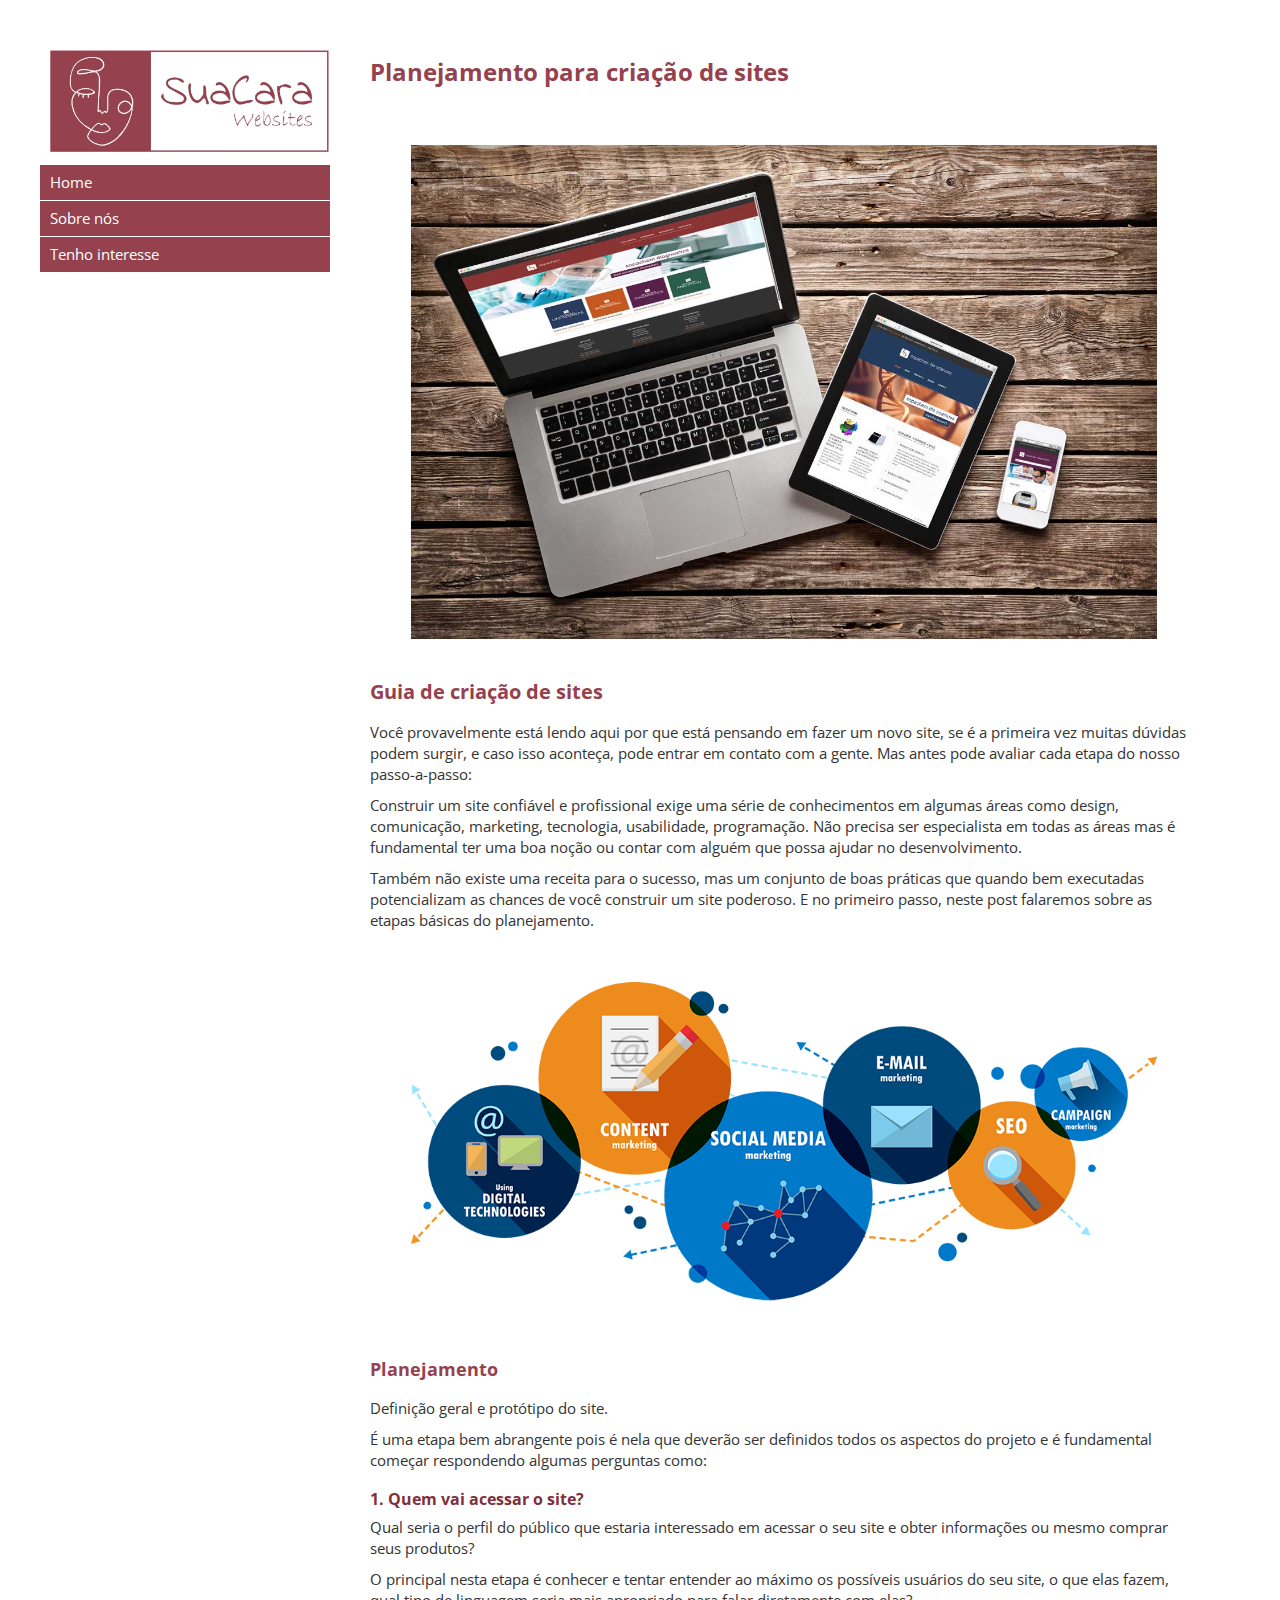
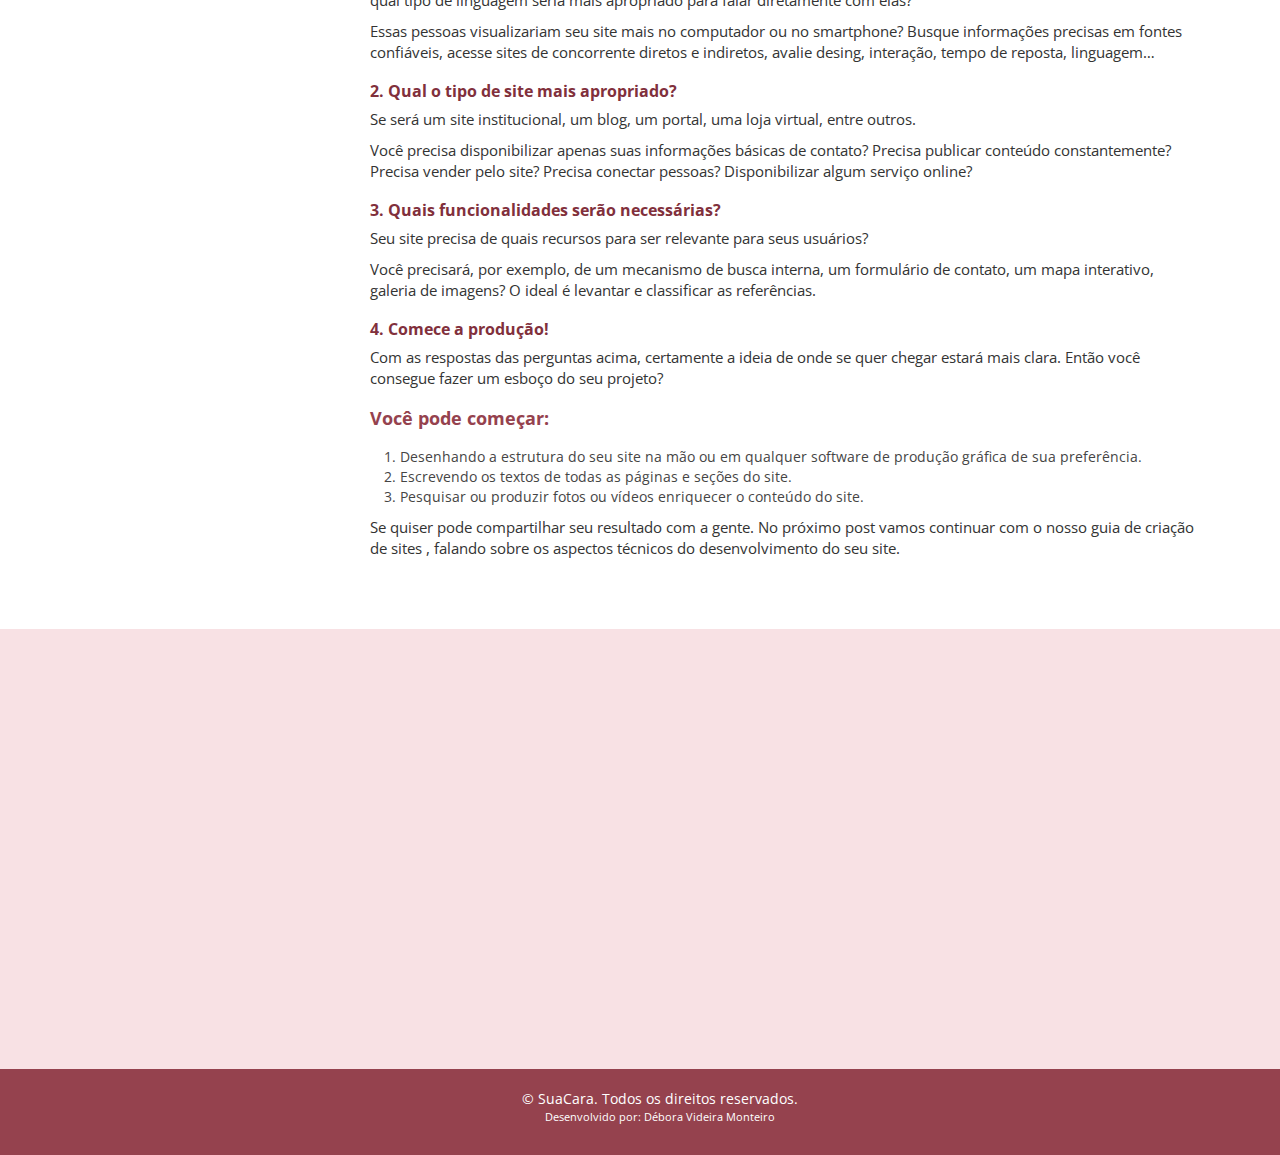
<file: index.html>
<!DOCTYPE html>
<html lang="en">
<head>
    <meta charset="UTF-8">
    <meta http-equiv="X-UA-Compatible" content="IE=edge">
    <meta name="viewport" content="width=device-width, initial-scale=1.0">

    <!-- CSS -->
    <link rel="stylesheet" href="./assets/css/reset.css">
    <link rel="stylesheet" href="./assets/css/style.css">

    <!-- icones -->
    <link rel="shortcut icon" href="./assets/images/favicon.cc"> <!-- 17x17 pixels -->
    <link rel="apple-touch-icon" href="./assets/images/sc-icon-touch-retina.png">
    <link rel="apple-touch-icon" href="./assets/images/icon-touch-retina-iphone.png">
    <link rel="apple-touch-icon" href="./assets/images/icon-touch-retina-ipad.png">

    <!-- Google Fonts -->
    <link rel="preconnect" href="https://fonts.googleapis.com">
    <link rel="preconnect" href="https://fonts.gstatic.com" crossorigin>
    <link href="https://fonts.googleapis.com/css2?family=Open+Sans:wght@300;400;700&display=swap" rel="stylesheet">

    <title>SuaCara Websites</title>
</head>
<body>

    <div class="main-container">
        <section>
            <div class="container">
                <nav>
                    <img id="logo" src="./assets/images/SuaCaraPeq.jpg" alt="SuaCara">
                    <ul>
                        <li><a href="#">Home</a></li>
                        <li><a href="#sobrenos">Sobre nós</a></li>
                        <li><a href="#tenho-interesse">Tenho interesse</a></li>
                    </ul>
                </nav>
                <article>
                    <div class="container">
                        <h1>Planejamento para criação de sites</h1>

                        <img src="./assets/images/web-design-700x300.jpg" alt="Planejamento para criação de sites">

                        <h2 id="sobrenos">Guia de criação de sites</h2>

                        <p>Você provavelmente está lendo aqui por que está pensando em fazer um novo site, se é a primeira vez muitas dúvidas podem surgir, e caso isso aconteça, pode entrar em contato com a gente. Mas antes pode avaliar cada etapa do nosso passo-a-passo:</p>

                        <p>Construir um site confiável e profissional exige uma série de conhecimentos em algumas áreas como design, comunicação, marketing, tecnologia, usabilidade, programação. Não precisa ser especialista em todas as áreas mas é fundamental ter uma boa noção ou contar com alguém que possa ajudar no desenvolvimento.</p>

                        <p>Também não existe uma receita para o sucesso, mas um conjunto de boas práticas que quando bem executadas potencializam as chances de você construir um site poderoso. E no primeiro passo, neste post falaremos sobre as etapas básicas do planejamento.</p>

                        <img src="./assets/images/digital-marketing-services-by-cpcc-2257.png" alt="">

                        <h3>Planejamento</h3>

                        <p>Definição geral e protótipo do site.</p>
                        <p>É uma etapa bem abrangente pois é nela que deverão ser definidos todos os aspectos do projeto e é fundamental começar respondendo algumas perguntas como:</p>

                        <h4>1. Quem vai acessar o site? </h4>

                        <p>Qual seria o perfil do público que estaria interessado em acessar o seu site e obter informações ou mesmo comprar seus produtos?</p>

                        <p>O principal nesta etapa é conhecer e tentar entender ao máximo os possíveis usuários do seu site, o que elas fazem, qual tipo de linguagem seria mais apropriado para falar diretamente com elas?</p>

                        <p>Essas pessoas visualizariam seu site mais no computador ou no smartphone? Busque informações precisas em fontes confiáveis, acesse sites de concorrente diretos e indiretos, avalie desing, interação, tempo de reposta, linguagem…</p>

                        <h4>2. Qual o tipo de site mais apropriado?</h4>
                        <p>Se será um site institucional, um blog, um portal, uma loja virtual, entre outros.</p>

                        <p>Você precisa disponibilizar apenas suas informações básicas de contato? Precisa publicar conteúdo constantemente? Precisa vender pelo site? Precisa conectar pessoas? Disponibilizar algum serviço online?</p>

                        <h4>3. Quais funcionalidades serão necessárias?</h4>
                        <p>Seu site precisa de quais recursos para ser relevante para seus usuários?</p>

                        <p>Você precisará, por exemplo, de um mecanismo de busca interna, um formulário de contato, um mapa interativo, galeria de imagens? O ideal é levantar e classificar as referências.</p>

                        <h4>4. Comece a produção!</h4>
                        <p>Com as respostas das perguntas acima, certamente a ideia de onde se quer chegar estará mais clara. Então você consegue fazer um esboço do seu projeto?</p>

                        <h3>Você pode começar:</h3>

                        <ol>
                            <li>Desenhando a estrutura do seu site na mão ou em qualquer software de produção gráfica de sua preferência.</li>
                            <li>Escrevendo os textos de todas as páginas e seções do site.</li>
                            <li>Pesquisar ou produzir fotos ou vídeos enriquecer o conteúdo do site.</li>
                        </ol>

                        <p>Se quiser pode compartilhar seu resultado com a gente. No próximo post vamos continuar com o nosso guia de criação de sites , falando sobre os aspectos técnicos do desenvolvimento do seu site.</p>
                    </div>
                </article>
               
            </div>
        </section>  
        <section id="tenho-interesse">
                    <div class="cognito">
                        <script src="https://www.cognitoforms.com/f/seamless.js" data-key="_JkAi9VZ0EmPq1Xp3DTHFw" data-form="1"></script>
                    </div>
        </section>
        <footer>
                <p>&copy; SuaCara. Todos os direitos reservados.
            <small>Desenvolvido por: Débora Videira Monteiro</small></p>
            </div>
        </footer>
</body>
</html>
</file>
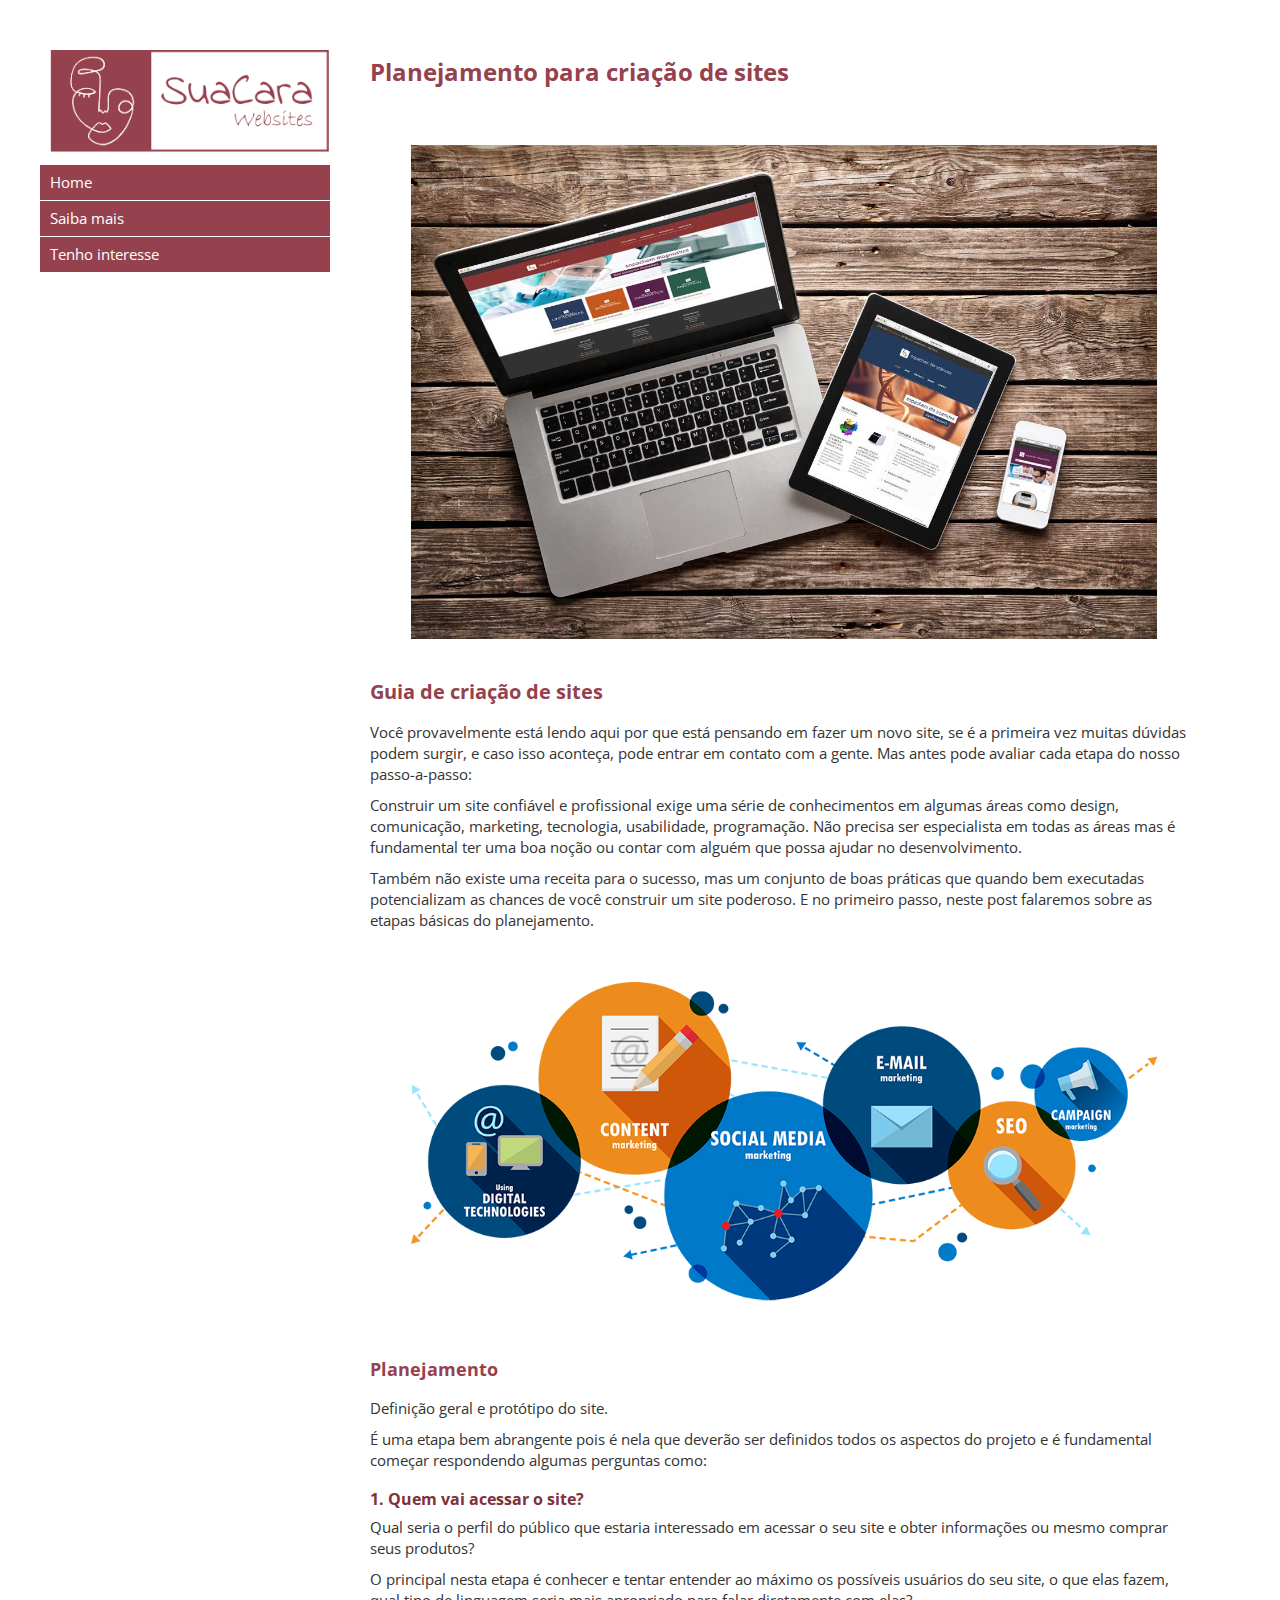
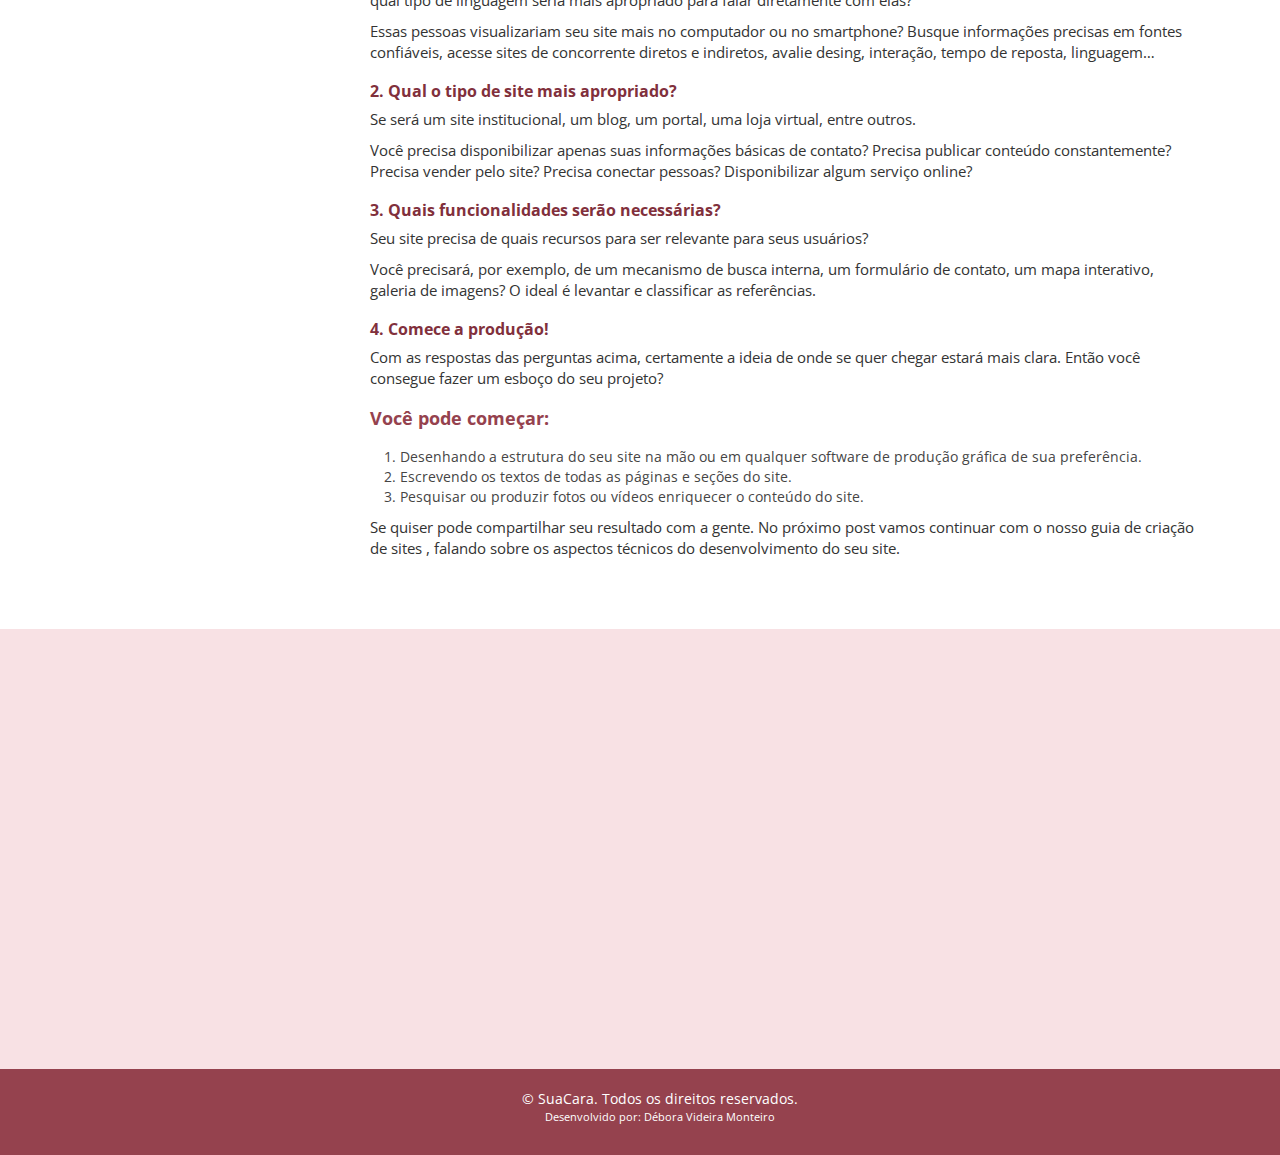
<file: saiba-mais.html>
<!DOCTYPE html>
<html lang="en">
<head>
    <meta charset="UTF-8">
    <meta http-equiv="X-UA-Compatible" content="IE=edge">
    <meta name="viewport" content="width=device-width, initial-scale=1.0">

    <!-- CSS -->
    <link rel="stylesheet" href="./assets/css/reset.css">
    <link rel="stylesheet" href="./assets/css/style.css">

    <!-- icones -->
    <link rel="shortcut icon" href="./assets/images/favicon.cc"> <!-- 17x17 pixels -->
    <link rel="apple-touch-icon" href="./assets/images/sc-icon-touch-retina.png">
    <link rel="apple-touch-icon" href="./assets/images/icon-touch-retina-iphone.png">
    <link rel="apple-touch-icon" href="./assets/images/icon-touch-retina-ipad.png">

    <!-- Google Fonts -->
    <link rel="preconnect" href="https://fonts.googleapis.com">
    <link rel="preconnect" href="https://fonts.gstatic.com" crossorigin>
    <link href="https://fonts.googleapis.com/css2?family=Open+Sans:wght@300;400;700&display=swap" rel="stylesheet">

    <title>SuaCara Websites</title>
</head>
<body>

    <div class="main-container">
        <section>
            <div class="container">
                <nav>
                    <img id="logo" src="./assets/images/suacara.png" alt="SuaCara">
                    <ul>
                        <li><a href="./">Home</a></li>
                        <li><a href="#top">Saiba mais</a></li>
                        <li><a href="#tenho-interesse">Tenho interesse</a></li>
                    </ul>
                </nav>
                <article>
                    <div class="container">
                        <h1>Planejamento para criação de sites</h1>

                        <img src="./assets/images/web-design-700x300.jpg" alt="Planejamento para criação de sites">

                        <h2>Guia de criação de sites</h2>

                        <p>Você provavelmente está lendo aqui por que está pensando em fazer um novo site, se é a primeira vez muitas dúvidas podem surgir, e caso isso aconteça, pode entrar em contato com a gente. Mas antes pode avaliar cada etapa do nosso passo-a-passo:</p>

                        <p>Construir um site confiável e profissional exige uma série de conhecimentos em algumas áreas como design, comunicação, marketing, tecnologia, usabilidade, programação. Não precisa ser especialista em todas as áreas mas é fundamental ter uma boa noção ou contar com alguém que possa ajudar no desenvolvimento.</p>

                        <p>Também não existe uma receita para o sucesso, mas um conjunto de boas práticas que quando bem executadas potencializam as chances de você construir um site poderoso. E no primeiro passo, neste post falaremos sobre as etapas básicas do planejamento.</p>

                        <img src="./assets/images/digital-marketing-services-by-cpcc-2257.png" alt="">

                        <h3>Planejamento</h3>

                        <p>Definição geral e protótipo do site.</p>
                        <p>É uma etapa bem abrangente pois é nela que deverão ser definidos todos os aspectos do projeto e é fundamental começar respondendo algumas perguntas como:</p>

                        <h4>1. Quem vai acessar o site? </h4>

                        <p>Qual seria o perfil do público que estaria interessado em acessar o seu site e obter informações ou mesmo comprar seus produtos?</p>

                        <p>O principal nesta etapa é conhecer e tentar entender ao máximo os possíveis usuários do seu site, o que elas fazem, qual tipo de linguagem seria mais apropriado para falar diretamente com elas?</p>

                        <p>Essas pessoas visualizariam seu site mais no computador ou no smartphone? Busque informações precisas em fontes confiáveis, acesse sites de concorrente diretos e indiretos, avalie desing, interação, tempo de reposta, linguagem…</p>

                        <h4>2. Qual o tipo de site mais apropriado?</h4>
                        <p>Se será um site institucional, um blog, um portal, uma loja virtual, entre outros.</p>

                        <p>Você precisa disponibilizar apenas suas informações básicas de contato? Precisa publicar conteúdo constantemente? Precisa vender pelo site? Precisa conectar pessoas? Disponibilizar algum serviço online?</p>

                        <h4>3. Quais funcionalidades serão necessárias?</h4>
                        <p>Seu site precisa de quais recursos para ser relevante para seus usuários?</p>

                        <p>Você precisará, por exemplo, de um mecanismo de busca interna, um formulário de contato, um mapa interativo, galeria de imagens? O ideal é levantar e classificar as referências.</p>

                        <h4>4. Comece a produção!</h4>
                        <p>Com as respostas das perguntas acima, certamente a ideia de onde se quer chegar estará mais clara. Então você consegue fazer um esboço do seu projeto?</p>

                        <h3>Você pode começar:</h3>

                        <ol>
                            <li>Desenhando a estrutura do seu site na mão ou em qualquer software de produção gráfica de sua preferência.</li>
                            <li>Escrevendo os textos de todas as páginas e seções do site.</li>
                            <li>Pesquisar ou produzir fotos ou vídeos enriquecer o conteúdo do site.</li>
                        </ol>

                        <p>Se quiser pode compartilhar seu resultado com a gente. No próximo post vamos continuar com o nosso guia de criação de sites , falando sobre os aspectos técnicos do desenvolvimento do seu site.</p>
                    </div>
                </article>
               
            </div>
        </section>  
        <section id="tenho-interesse">
                    <div class="cognito">
                        <script src="https://www.cognitoforms.com/f/seamless.js" data-key="_JkAi9VZ0EmPq1Xp3DTHFw" data-form="1"></script>
                    </div>
        </section>
        <footer>
                <p>&copy; SuaCara. Todos os direitos reservados.
            <small>Desenvolvido por: Débora Videira Monteiro</small></p>
            </div>
        </footer>
</body>
</html>
</file>
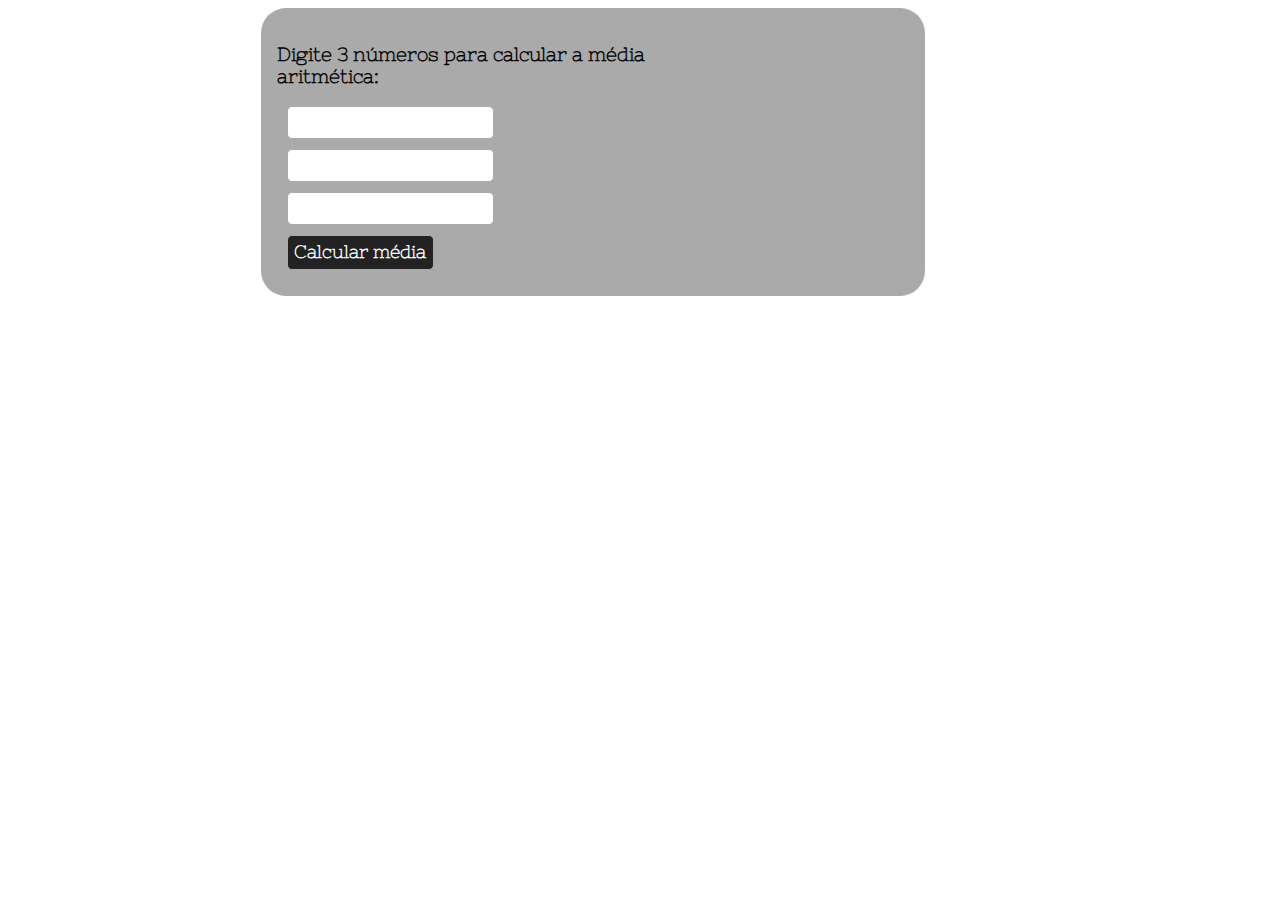
<file: ExerciciosJS/Exercício2.html>
<!DOCTYPE html>
<html lang="en">

<head>
    <meta charset="UTF-8">
    <meta http-equiv="X-UA-Compatible" content="IE=edge">
    <meta name="viewport" content="width=device-width, initial-scale=1.0">
    <title>Média Aritmética de 3 números</title>
    <style>
        @import url('https://fonts.googleapis.com/css2?family=Nixie+One&display=swap');

        input,
        button {
            display: block;
            margin: 10px;
            border-radius: 5px;
            border: 1px solid #aaa;
            padding: 0.4rem;
            font-size: 1rem;
            font-family: 'Nixie One', cursive;
            font-weight: bolder;
        }

        button {
            background-color: #222;
            color: white;
            font-size: 1.1rem;
        }

        .container {
            background-color: #aaa;
            color: black;
            width: 50%;
            margin: 0 20%;
            padding: 1rem;
            border-radius: 25px;
            display: flex;
            float: left;
            font-size: 1.2rem;
            font-family: 'Nixie One', cursive;

            font-weight: bolder;
        }

        #resultado {
            width: 30%;
            margin: 10% 1rem;
            padding: 1rem;
            text-decoration: underline;
        }

        #dados {
            width: 70%;
        }
    </style>
</head>

<body>
    <div class="container">

        <div id="dados">
            <p>Digite 3 números para calcular a média aritmética:
            </p>
            <input type="number" id="a">
            <input type="number" id="b">
            <input type="number" id="c">

            <button onclick="obterMedia()">
                Calcular média
            </button>

        </div>

        <div id="resultado">

        </div>
    </div>
    <script>
        function obterMedia() {

            var a = parseFloat(document.getElementById("a").value);
            var b = parseFloat(document.getElementById("b").value);
            var c = parseFloat(document.getElementById("c").value);

            var media = (a + b + c) / 3;

            document.getElementById("resultado").innerHTML = "<b>Resultado:</b> " + media;

            console.log(a + b + c);

        }
    </script>
</body>

</html>
</file>
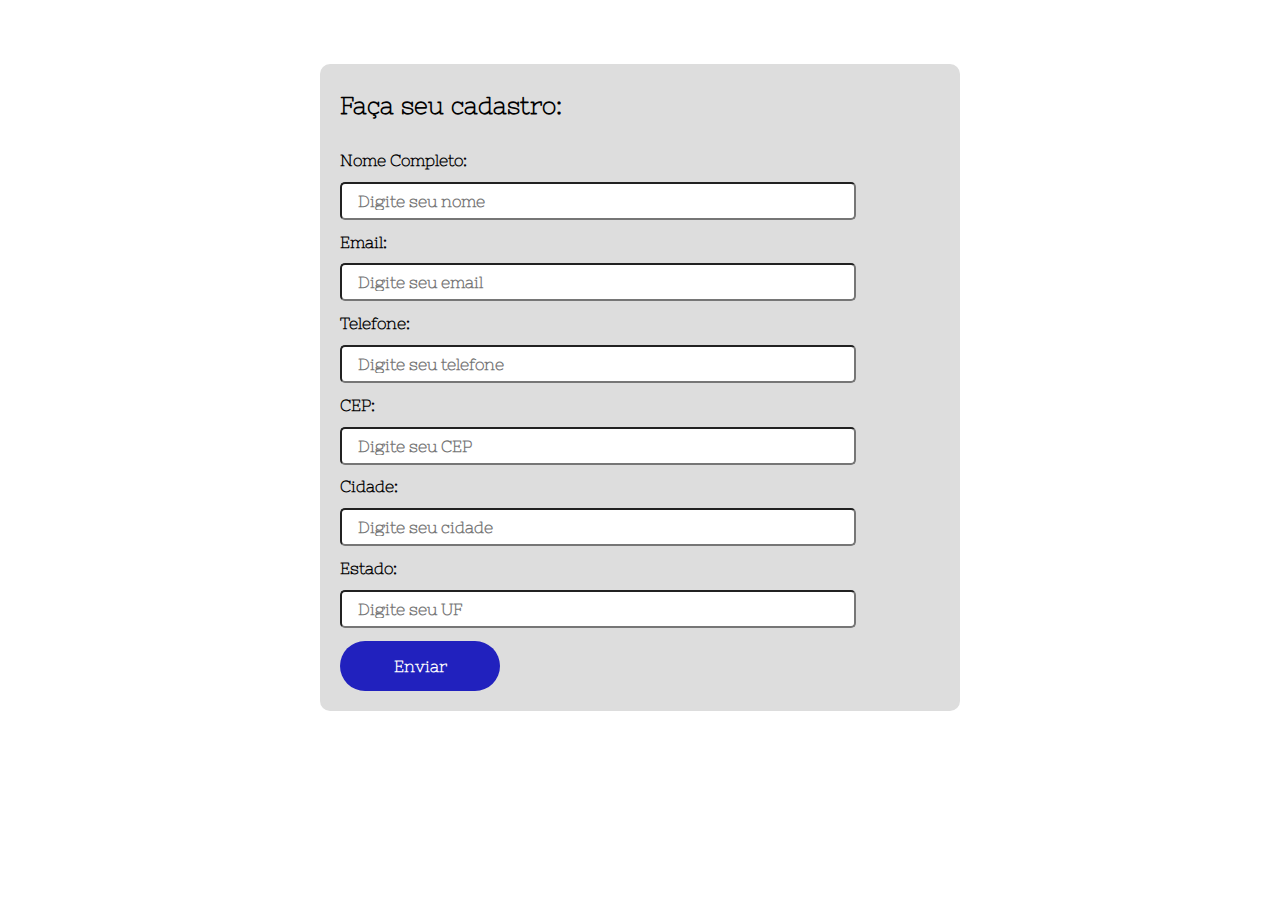
<file: ExerciciosJS/modulo15.html>
<!DOCTYPE html>
<html lang="en">

<head>
    <meta charset="UTF-8">
    <meta http-equiv="X-UA-Compatible" content="IE=edge">
    <meta name="viewport" content="width=device-width, initial-scale=1.0">
    <link rel="stylesheet" href="./modulo15.css">
    <title>Javascript</title>
</head>

<body>

    <div class="container">

        <div class="mensagem"></div>

        <form id="formulario-02">
            <h2><b>Faça seu cadastro:</b></h2>
            <label for="nome">Nome Completo:</label>
            <input type="text" placeholder="Digite seu nome" class="obrigatorio" name="nome">
            <label for="email">Email:</label>
            <input type="text" placeholder="Digite seu email" class="email" name="email">
            <label for="telefone">Telefone:</label>
            <input type="text" placeholder="Digite seu telefone" onkeypress="mask(this,mtel)" maxlength="15"
                name="telefone">
            <label for="cep">CEP:</label>
            <input type="text" placeholder="Digite seu CEP" onkeypress="mask(this,mcep)" maxlength="9" class="numerico"
                name="cep">
            <label for="cidade">Cidade:</label>
            <input type="text" placeholder="Digite seu cidade" class="obrigario" name="cidade">
            <label for="estado">Estado:</label>
            <input type="text" placeholder="Digite seu UF" maxlength="2" class="uf" name="uf">
            <button type="submit">Enviar</button>
        </form>

        <div id="resultado">

        </div>

    </div>

    <script type="text/javascript" src="./modulo15.js"></script>

</body>

</html>
</file>
<file: assets/css/style.css>
html {
    font-size: 62.5%;
    
}

body {
    background-color: #fcccd3;
    font-family: 'Open Sans', sans-serif;
    overflow-x: hidden;
}

#logo{
    margin: 1rem;
}

.main-container {
    display: block;
}

.container {
    display: block;
    float: left;
    padding: 20px;
    max-width: 100%;
    margin: 0 auto;
}

header {
    background: #fff;
    display: block;
    float: left;
    padding: 20px;
    width: 100%;
    border-bottom: 1px solid #95424e;
}

h1 {
    font-size: 2.4rem;
    color: #95424e;
    margin-bottom: 20px;
}

h2 {
    font-size: 2rem;
    color: #95424e;
    margin-bottom: 20px;
}

h3 {
    font-size: 1.8rem;
    color: #95424e;
    margin-bottom: 20px;
    padding-top: 10px;
}

h4 {
    font-size: 1.6rem;
    color: #81303c;
    margin-bottom: 10px;
    padding-top: 10px;
}

p {
    margin-bottom: 10px;
    line-height: 1.4;
    color: #333;
}

img {
    max-width: 90%;
    height: auto;
    margin: 5%;
}

#tenho-interesse {
    background-color: #f8e1e4;
    width: 100%;
    text-align: center;
}

ol {
    margin-left: 30px;
    margin-bottom: 1rem;
}

ol li {
    font-size: 1.4rem;
    line-height: 2rem;
    color: #454545;
}

section {
    background-color: #fff;
    display: block;
    float: left;
    font-size: 1.5rem; /* equivalente a 15px */ 
    padding: 20px;
    width: 100%;
}

section nav {
    display: block;
    float: left;
    width: 25%;
}

nav li {
    background-color: #95424e;
    margin: 1px 20px 1px 0;
    padding: 10px;
}

nav li:hover {
    background-color: #701e2a;
}

nav a {
    text-decoration: none;
    color: #fff;
    display: block;
}

nav a:hover {
    font-weight: bold;
}

section article {
    display: block;
    float: left;
    width: 70%;
}

.cognito{
    max-width: 60%;
    margin: 0 20%;
    height: 400px !important;
    overflow: hidden !important;
}

footer {
    background-color: #95424e;
    display: block;
    float: left;
    padding: 20px;
    width: 100%;
}

footer p {
    text-align: center;
    color: #ffffff;
    font-size: 1.4rem;
}

footer small {
    font-size: 80%;
    display: block;
}

@media (max-width: 425px) {

    html{
        width: 98vw;
        margin: 0;
        padding: 1%;
        background-color: #fff;
    }

    nav{
        width: 90vw;
    }
    nav ul{
        width: 80vw;
    }
    .container{
        width: 90vw;
    }
    section{
        padding: 0;
    }

    img{
        max-width: 70vw;
    }

    section nav,
    section article,
    footer {
        width: 98vw;
        padding: 0;
    }
    
    #tenhointeresse{
        width: 100%;
    }
    .cognito{
        width: 98vw !important;
        margin: 0 !important;
        padding: 1% !important;
        height: 45rem !important;
    }
    .container {
        padding-left: 1%;
        padding-right: 1%;
        margin: 0;
    }
}
</file>
<file: ExerciciosJS/modulo15.css>
@import url('https://fonts.googleapis.com/css2?family=Nixie+One&display=swap');

* {
    margin: 0;
    padding: 0;
}

html {
    font-size: 100%;
    font-family: 'Nixie One', cursive;
    font-weight: bolder;
}

.container {
    max-width: 1200px;
    margin: 0 auto;
}

form {
    background: #ddd;
    border-radius: 10px;
    padding: 20px;
    display: block;
    margin: 0 auto;
    width: 50%;
}

h2 {
    margin-bottom: 2rem;
    margin-top: 0.5rem;
}

input, button {
    display: block;
    margin: .8rem 0;
    font-size: 1rem;
    font-family: 'Nixie One', cursive;
    font-weight: bold;
    border-radius: 5px;
}

input {
    width: 80%;
    padding: .5rem 1rem;
}

button {
    border: 0 none;
    border-radius: 2rem;
    color: #fff;
    background-color: #2121be;
    width: 10rem;
    padding: 1rem 2rem;
    cursor: pointer;
    margin-bottom: 0;
}

button:hover {
    background-color: #4545c2;
}

.mensagem,
#resultado {
    font-size: 2rem;
    text-align: center;
    padding: 2rem;
}

.erro {
    border-color: #f00;
}
</file>
